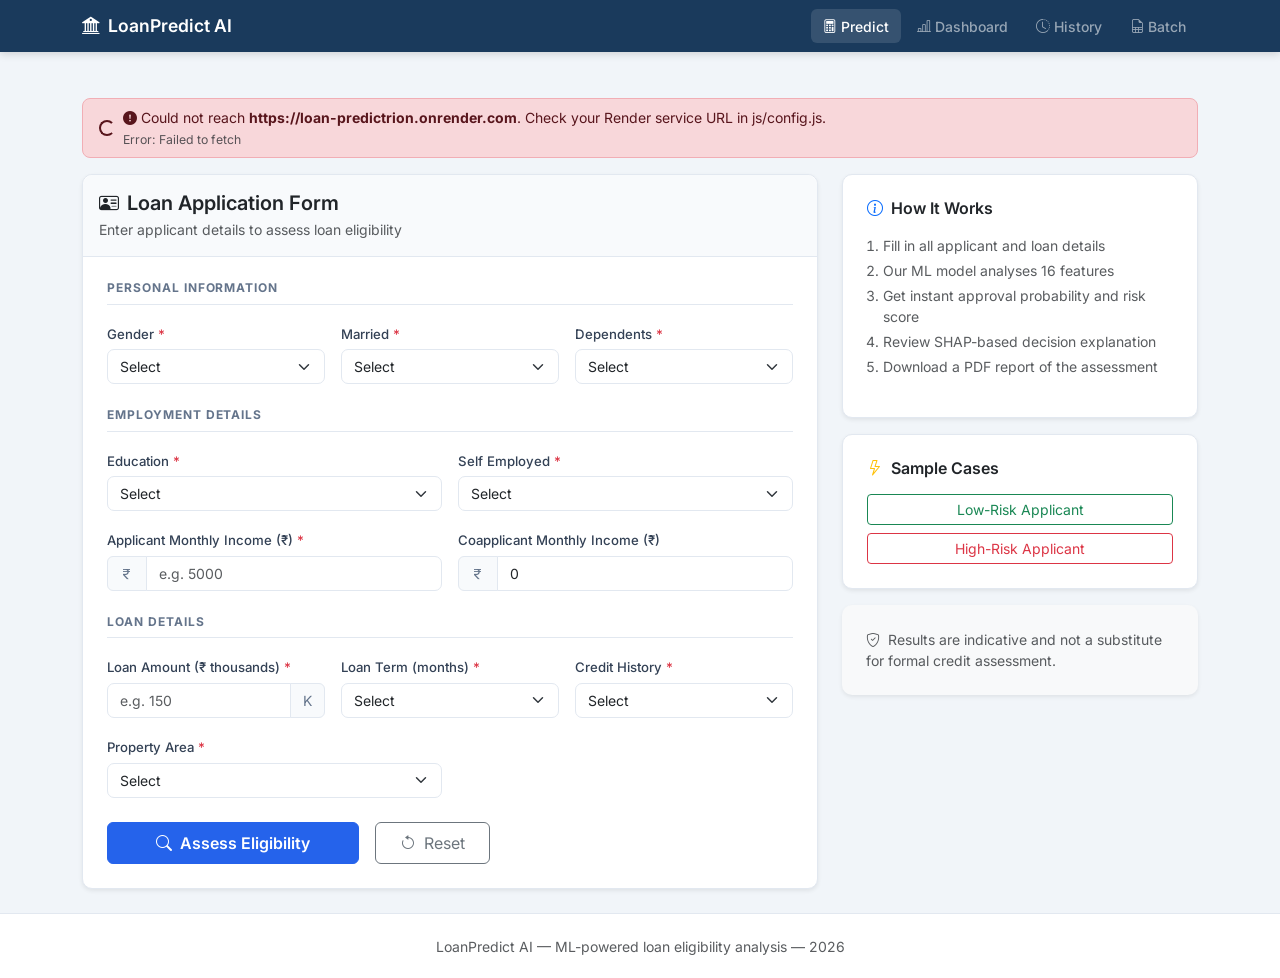
<file: frontend/index.html>
<!DOCTYPE html>
<html lang="en">
<head>
  <meta charset="UTF-8" />
  <meta name="viewport" content="width=device-width, initial-scale=1.0" />
  <title>Predict Loan Eligibility — LoanPredict AI</title>
  <link rel="stylesheet" href="https://cdn.jsdelivr.net/npm/bootstrap@5.3.3/dist/css/bootstrap.min.css" />
  <link rel="stylesheet" href="https://cdn.jsdelivr.net/npm/bootstrap-icons@1.11.3/font/bootstrap-icons.min.css" />
  <link href="https://fonts.googleapis.com/css2?family=Inter:wght@300;400;500;600;700&display=swap" rel="stylesheet" />
  <link rel="stylesheet" href="css/style.css" />
</head>
<body>

<nav class="navbar navbar-expand-lg navbar-dark fixed-top" id="mainNav">
  <div class="container">
    <a class="navbar-brand fw-600 d-flex align-items-center gap-2" href="index.html">
      <i class="bi bi-bank2"></i> LoanPredict AI
    </a>
    <button class="navbar-toggler border-0" type="button" data-bs-toggle="collapse" data-bs-target="#nav">
      <span class="navbar-toggler-icon"></span>
    </button>
    <div class="collapse navbar-collapse" id="nav">
      <ul class="navbar-nav ms-auto gap-lg-1">
        <li class="nav-item"><a class="nav-link active" href="index.html"><i class="bi bi-calculator me-1"></i>Predict</a></li>
        <li class="nav-item"><a class="nav-link" href="dashboard.html"><i class="bi bi-bar-chart-line me-1"></i>Dashboard</a></li>
        <li class="nav-item"><a class="nav-link" href="history.html"><i class="bi bi-clock-history me-1"></i>History</a></li>
        <li class="nav-item"><a class="nav-link" href="batch.html"><i class="bi bi-file-earmark-spreadsheet me-1"></i>Batch</a></li>
      </ul>
    </div>
  </div>
</nav>

<main class="main-content">
  <div class="container py-4">
    <div id="alertBox"></div>
    <div id="apiStatusBar" class="alert alert-warning d-flex align-items-center gap-2 py-2 mb-3" role="alert">
      <span class="spinner-border spinner-border-sm flex-shrink-0"></span>
      <span id="apiStatusMsg">Connecting to API at <strong id="apiUrlDisplay"></strong>…</span>
    </div>

    <div class="row g-4">
      <div class="col-lg-8">
        <div class="card shadow-sm">
          <div class="card-header py-3">
            <h5 class="mb-0 fw-600"><i class="bi bi-person-vcard me-2"></i>Loan Application Form</h5>
            <p class="text-muted small mb-0 mt-1">Enter applicant details to assess loan eligibility</p>
          </div>
          <div class="card-body p-4">
            <form id="predictionForm" novalidate>
              <h6 class="section-label">Personal Information</h6>
              <div class="row g-3 mb-4">
                <div class="col-md-4">
                  <label class="form-label">Gender <span class="text-danger">*</span></label>
                  <select name="gender" class="form-select" required>
                    <option value="" disabled selected>Select</option>
                    <option value="Male">Male</option>
                    <option value="Female">Female</option>
                  </select>
                </div>
                <div class="col-md-4">
                  <label class="form-label">Married <span class="text-danger">*</span></label>
                  <select name="married" class="form-select" required>
                    <option value="" disabled selected>Select</option>
                    <option value="Yes">Yes</option>
                    <option value="No">No</option>
                  </select>
                </div>
                <div class="col-md-4">
                  <label class="form-label">Dependents <span class="text-danger">*</span></label>
                  <select name="dependents" class="form-select" required>
                    <option value="" disabled selected>Select</option>
                    <option value="0">0</option>
                    <option value="1">1</option>
                    <option value="2">2</option>
                    <option value="3">3+</option>
                  </select>
                </div>
              </div>

              <h6 class="section-label">Employment Details</h6>
              <div class="row g-3 mb-4">
                <div class="col-md-6">
                  <label class="form-label">Education <span class="text-danger">*</span></label>
                  <select name="education" class="form-select" required>
                    <option value="" disabled selected>Select</option>
                    <option value="Graduate">Graduate</option>
                    <option value="Not Graduate">Not Graduate</option>
                  </select>
                </div>
                <div class="col-md-6">
                  <label class="form-label">Self Employed <span class="text-danger">*</span></label>
                  <select name="self_employed" class="form-select" required>
                    <option value="" disabled selected>Select</option>
                    <option value="Yes">Yes</option>
                    <option value="No">No</option>
                  </select>
                </div>
                <div class="col-md-6">
                  <label class="form-label">Applicant Monthly Income (₹) <span class="text-danger">*</span></label>
                  <div class="input-group">
                    <span class="input-group-text"><i class="bi bi-currency-rupee"></i></span>
                    <input type="number" name="applicant_income" class="form-control" min="0" step="1" placeholder="e.g. 5000" required />
                  </div>
                </div>
                <div class="col-md-6">
                  <label class="form-label">Coapplicant Monthly Income (₹)</label>
                  <div class="input-group">
                    <span class="input-group-text"><i class="bi bi-currency-rupee"></i></span>
                    <input type="number" name="coapplicant_income" class="form-control" min="0" step="1" value="0" />
                  </div>
                </div>
              </div>

              <h6 class="section-label">Loan Details</h6>
              <div class="row g-3 mb-4">
                <div class="col-md-4">
                  <label class="form-label">Loan Amount (₹ thousands) <span class="text-danger">*</span></label>
                  <div class="input-group">
                    <input type="number" name="loan_amount" class="form-control" min="1" step="1" placeholder="e.g. 150" required />
                    <span class="input-group-text">K</span>
                  </div>
                </div>
                <div class="col-md-4">
                  <label class="form-label">Loan Term (months) <span class="text-danger">*</span></label>
                  <select name="loan_amount_term" class="form-select" required>
                    <option value="" disabled selected>Select</option>
                    <option value="360">360 (30 yrs)</option>
                    <option value="300">300 (25 yrs)</option>
                    <option value="240">240 (20 yrs)</option>
                    <option value="180">180 (15 yrs)</option>
                    <option value="120">120 (10 yrs)</option>
                    <option value="84">84 (7 yrs)</option>
                    <option value="60">60 (5 yrs)</option>
                    <option value="36">36 (3 yrs)</option>
                  </select>
                </div>
                <div class="col-md-4">
                  <label class="form-label">Credit History <span class="text-danger">*</span></label>
                  <select name="credit_history" class="form-select" required>
                    <option value="" disabled selected>Select</option>
                    <option value="1">Good (1)</option>
                    <option value="0">Bad / None (0)</option>
                  </select>
                </div>
                <div class="col-md-6">
                  <label class="form-label">Property Area <span class="text-danger">*</span></label>
                  <select name="property_area" class="form-select" required>
                    <option value="" disabled selected>Select</option>
                    <option value="Urban">Urban</option>
                    <option value="Semiurban">Semiurban</option>
                    <option value="Rural">Rural</option>
                  </select>
                </div>
              </div>

              <div class="d-flex gap-3 mt-2">
                <button type="submit" class="btn btn-primary px-5 py-2 fw-600" id="submitBtn">
                  <span id="submitText"><i class="bi bi-search me-2"></i>Assess Eligibility</span>
                  <span id="submitSpinner" class="d-none">
                    <span class="spinner-border spinner-border-sm me-2"></span>Analysing...
                  </span>
                </button>
                <button type="reset" class="btn btn-outline-secondary px-4">
                  <i class="bi bi-arrow-counterclockwise me-2"></i>Reset
                </button>
              </div>
            </form>
          </div>
        </div>
      </div>

      <div class="col-lg-4">
        <div class="card shadow-sm mb-3">
          <div class="card-body p-4">
            <h6 class="fw-600 mb-3"><i class="bi bi-info-circle text-primary me-2"></i>How It Works</h6>
            <ol class="small text-muted ps-3">
              <li class="mb-1">Fill in all applicant and loan details</li>
              <li class="mb-1">Our ML model analyses 16 features</li>
              <li class="mb-1">Get instant approval probability and risk score</li>
              <li class="mb-1">Review SHAP-based decision explanation</li>
              <li class="mb-1">Download a PDF report of the assessment</li>
            </ol>
          </div>
        </div>
        <div class="card shadow-sm mb-3">
          <div class="card-body p-4">
            <h6 class="fw-600 mb-3"><i class="bi bi-lightning text-warning me-2"></i>Sample Cases</h6>
            <div class="d-grid gap-2">
              <button class="btn btn-outline-success btn-sm" onclick="fillSample('good')">Low-Risk Applicant</button>
              <button class="btn btn-outline-danger btn-sm" onclick="fillSample('risky')">High-Risk Applicant</button>
            </div>
          </div>
        </div>
        <div class="card shadow-sm border-0 bg-light">
          <div class="card-body p-4">
            <p class="small text-muted mb-0">
              <i class="bi bi-shield-check me-1"></i>
              Results are indicative and not a substitute for formal credit assessment.
            </p>
          </div>
        </div>
      </div>
    </div>
  </div>
</main>

<footer class="site-footer mt-auto">
  <div class="container text-center">
    <small class="text-muted">LoanPredict AI &mdash; ML-powered loan eligibility analysis &mdash; <span id="yr"></span></small>
  </div>
</footer>

<div id="toast-container"></div>

<script src="https://cdn.jsdelivr.net/npm/bootstrap@5.3.3/dist/js/bootstrap.bundle.min.js"></script>
<script src="js/config.js"></script>
<script src="js/api.js"></script>
<script>
document.getElementById("yr").textContent = new Date().getFullYear();
document.getElementById("apiUrlDisplay").textContent = CONFIG.API_URL;

// ── API status check (also warms up the Render instance) ──────────────
const statusBar = document.getElementById("apiStatusBar");
const statusMsg  = document.getElementById("apiStatusMsg");

(async function checkApi() {
  try {
    const controller = new AbortController();
    const t = setTimeout(() => controller.abort(), 70000);
    const r = await fetch(CONFIG.API_URL + "/api/health", { signal: controller.signal });
    clearTimeout(t);
    if (r.ok) {
      const d = await r.json();
      if (!d.model_loaded) {
        statusBar.className = "alert alert-warning d-flex align-items-center gap-2 py-2 mb-3";
        statusMsg.innerHTML = `<i class="bi bi-exclamation-triangle-fill"></i>
          API is reachable but <strong>no model is loaded</strong>.
          Go to your Render dashboard → Build &amp; Deploy → set Build Command to
          <code>pip install -r requirements.txt &amp;&amp; python train.py</code>
          then click <strong>Manual Deploy</strong>.`;
      } else {
        statusBar.className = "alert alert-success d-flex align-items-center gap-2 py-2 mb-3";
        statusMsg.innerHTML = `<i class="bi bi-check-circle-fill"></i>
          API connected &mdash; model: <strong>${d.model}</strong>`;
      }
    } else {
      throw new Error(`HTTP ${r.status} from ${CONFIG.API_URL}`);
    }
  } catch (e) {
    statusBar.className = "alert alert-danger d-flex align-items-center gap-2 py-2 mb-3";
    const hint = e.name === "AbortError"
      ? "Timed out waiting for server. It may still be starting — wait 30 s then refresh."
      : `Could not reach <strong>${CONFIG.API_URL}</strong>. Check your Render service URL in js/config.js.`;
    statusMsg.innerHTML = `<i class="bi bi-exclamation-circle-fill"></i> ${hint}<br>
      <small class="text-muted">Error: ${e.message}</small>`;
  }
})();

// ── Sample data ────────────────────────────────────────────────────────
const samples = {
  good:  { gender:"Male",   married:"Yes", dependents:"1", education:"Graduate",     self_employed:"No",
           applicant_income:"8000", coapplicant_income:"3000", loan_amount:"120", loan_amount_term:"360", credit_history:"1", property_area:"Semiurban" },
  risky: { gender:"Female", married:"No",  dependents:"3", education:"Not Graduate", self_employed:"Yes",
           applicant_income:"2500", coapplicant_income:"0",    loan_amount:"200", loan_amount_term:"360", credit_history:"0", property_area:"Rural"     }
};

function fillSample(type) {
  const s = samples[type];
  const form = document.getElementById("predictionForm");
  Object.entries(s).forEach(([k, v]) => { const el = form.querySelector(`[name="${k}"]`); if (el) el.value = v; });
}

function showError(msg) {
  document.getElementById("alertBox").innerHTML =
    `<div class="alert alert-danger alert-dismissible mb-3" role="alert">
       <i class="bi bi-exclamation-circle me-2"></i>${msg}
       <button type="button" class="btn-close" data-bs-dismiss="alert"></button>
     </div>`;
}

function showToast(msg, isError = false) {
  const c = document.getElementById("toast-container");
  const d = document.createElement("div");
  d.className = "toast-msg" + (isError ? " toast-error" : "");
  d.textContent = msg;
  c.appendChild(d);
  setTimeout(() => d.remove(), 4000);
}

// ── Form submission ────────────────────────────────────────────────────
document.getElementById("predictionForm").addEventListener("submit", async function (e) {
  e.preventDefault();
  if (!this.checkValidity()) { this.classList.add("was-validated"); return; }

  document.getElementById("alertBox").innerHTML = "";
  const btn       = document.getElementById("submitBtn");
  const spinnerEl = document.getElementById("submitSpinner");
  document.getElementById("submitText").classList.add("d-none");
  spinnerEl.classList.remove("d-none");
  spinnerEl.innerHTML = '<span class="spinner-border spinner-border-sm me-2"></span>Analysing…';
  btn.disabled = true;

  const slowTimer = setTimeout(() => {
    spinnerEl.innerHTML =
      '<span class="spinner-border spinner-border-sm me-2"></span>Server waking up — please wait…';
  }, 5000);

  const fd = new FormData(this);
  const payload = {};
  fd.forEach((v, k) => {
    const numeric = ["applicant_income","coapplicant_income","loan_amount","loan_amount_term","credit_history"];
    payload[k] = numeric.includes(k) ? parseFloat(v) : v;
  });
  payload.dependents = String(payload.dependents).replace("+", "");

  try {
    const result = await API.predict(payload);
    window.location.href = `result.html?id=${result.id}`;
  } catch (err) {
    showError(err.message || "Prediction failed. Please try again.");
    document.getElementById("submitText").classList.remove("d-none");
    spinnerEl.classList.add("d-none");
    btn.disabled = false;
  } finally {
    clearTimeout(slowTimer);
  }
});

document.querySelectorAll("input[type=number]").forEach(el => {
  el.addEventListener("wheel", e => e.preventDefault());
  el.addEventListener("keydown", e => { if (["e","E","+","-"].includes(e.key)) e.preventDefault(); });
});
</script>
</body>
</html>
</file>
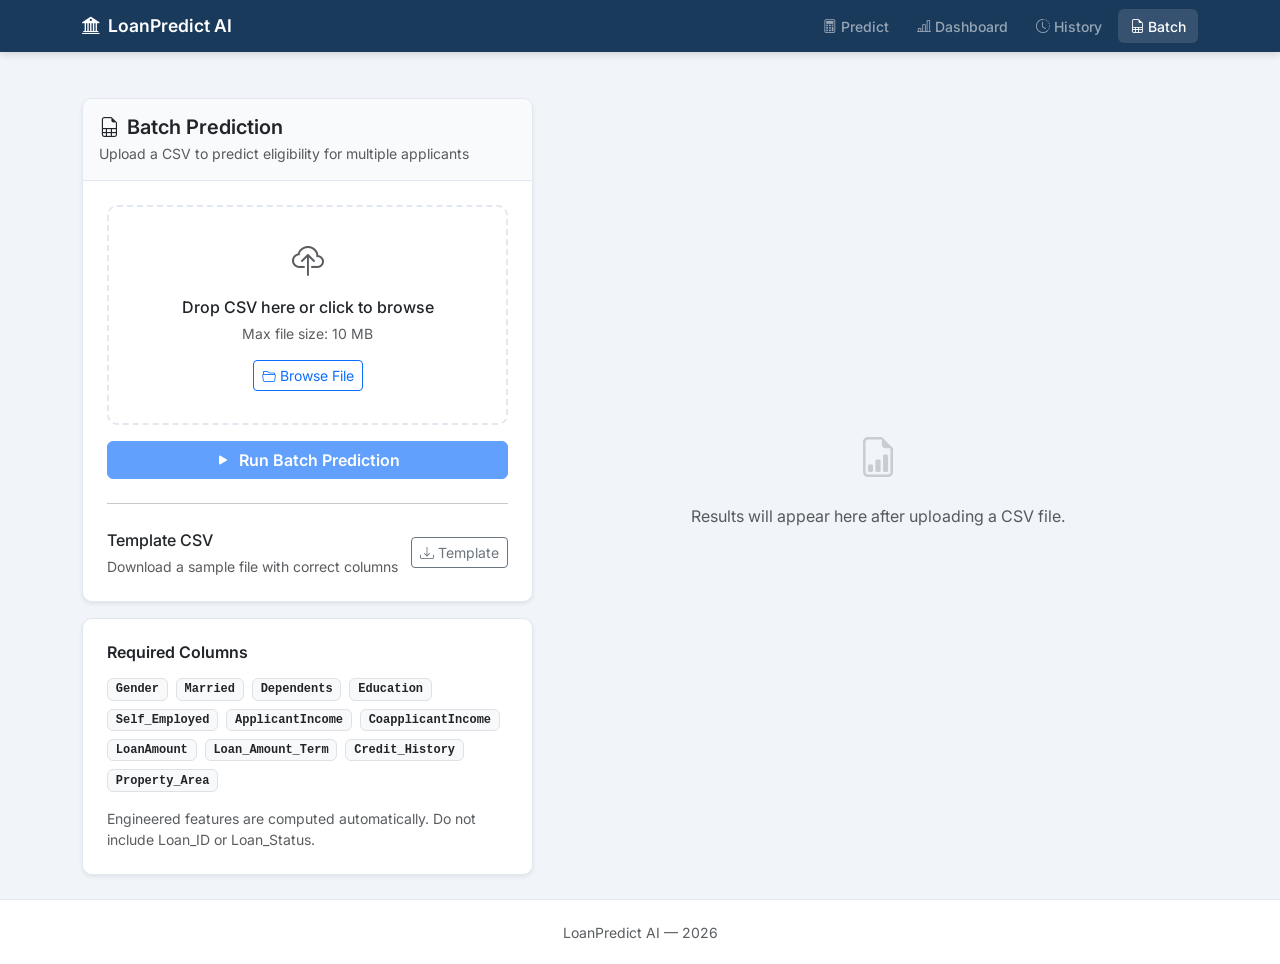
<file: frontend/batch.html>
<!DOCTYPE html>
<html lang="en">
<head>
  <meta charset="UTF-8" />
  <meta name="viewport" content="width=device-width, initial-scale=1.0" />
  <title>Batch Prediction — LoanPredict AI</title>
  <link rel="stylesheet" href="https://cdn.jsdelivr.net/npm/bootstrap@5.3.3/dist/css/bootstrap.min.css" />
  <link rel="stylesheet" href="https://cdn.jsdelivr.net/npm/bootstrap-icons@1.11.3/font/bootstrap-icons.min.css" />
  <link href="https://fonts.googleapis.com/css2?family=Inter:wght@300;400;500;600;700&display=swap" rel="stylesheet" />
  <link rel="stylesheet" href="css/style.css" />
</head>
<body>

<nav class="navbar navbar-expand-lg navbar-dark fixed-top" id="mainNav">
  <div class="container">
    <a class="navbar-brand fw-600 d-flex align-items-center gap-2" href="index.html">
      <i class="bi bi-bank2"></i> LoanPredict AI
    </a>
    <button class="navbar-toggler border-0" type="button" data-bs-toggle="collapse" data-bs-target="#nav">
      <span class="navbar-toggler-icon"></span>
    </button>
    <div class="collapse navbar-collapse" id="nav">
      <ul class="navbar-nav ms-auto gap-lg-1">
        <li class="nav-item"><a class="nav-link" href="index.html"><i class="bi bi-calculator me-1"></i>Predict</a></li>
        <li class="nav-item"><a class="nav-link" href="dashboard.html"><i class="bi bi-bar-chart-line me-1"></i>Dashboard</a></li>
        <li class="nav-item"><a class="nav-link" href="history.html"><i class="bi bi-clock-history me-1"></i>History</a></li>
        <li class="nav-item"><a class="nav-link active" href="batch.html"><i class="bi bi-file-earmark-spreadsheet me-1"></i>Batch</a></li>
      </ul>
    </div>
  </div>
</nav>

<main class="main-content">
  <div class="container py-4">
    <div id="toast-container"></div>
    <div class="row g-4">
      <div class="col-lg-5">
        <div class="card shadow-sm">
          <div class="card-header py-3">
            <h5 class="mb-0 fw-600"><i class="bi bi-file-earmark-spreadsheet me-2"></i>Batch Prediction</h5>
            <p class="text-muted small mb-0 mt-1">Upload a CSV to predict eligibility for multiple applicants</p>
          </div>
          <div class="card-body p-4">
            <div class="upload-zone mb-3" id="uploadZone">
              <i class="bi bi-cloud-upload fs-2 text-muted mb-2 d-block"></i>
              <p class="mb-1 fw-500">Drop CSV here or click to browse</p>
              <p class="text-muted small mb-3">Max file size: 10 MB</p>
              <input type="file" id="fileInput" class="d-none" accept=".csv" />
              <label for="fileInput" class="btn btn-outline-primary btn-sm">
                <i class="bi bi-folder2-open me-1"></i>Browse File
              </label>
            </div>
            <div id="fileNameDisplay" class="text-muted small mb-3"></div>
            <button class="btn btn-primary w-100 fw-600" id="runBtn" disabled>
              <span id="runText"><i class="bi bi-play-fill me-2"></i>Run Batch Prediction</span>
              <span id="runSpinner" class="d-none">
                <span class="spinner-border spinner-border-sm me-2"></span>Processing...
              </span>
            </button>
            <hr class="my-4" />
            <div class="d-flex align-items-center justify-content-between">
              <div>
                <p class="fw-500 mb-1">Template CSV</p>
                <p class="text-muted small mb-0">Download a sample file with correct columns</p>
              </div>
              <button class="btn btn-outline-secondary btn-sm" onclick="downloadTemplate()">
                <i class="bi bi-download me-1"></i>Template
              </button>
            </div>
          </div>
        </div>

        <div class="card shadow-sm mt-3">
          <div class="card-body p-4">
            <h6 class="fw-600 mb-3">Required Columns</h6>
            <div class="d-flex flex-wrap gap-2" id="colBadges"></div>
            <p class="text-muted small mt-3 mb-0">Engineered features are computed automatically. Do not include Loan_ID or Loan_Status.</p>
          </div>
        </div>
      </div>

      <div class="col-lg-7">
        <div id="placeholder" class="d-flex align-items-center h-100">
          <div class="text-center w-100 py-5 text-muted">
            <i class="bi bi-file-earmark-bar-graph fs-1 d-block mb-3 opacity-25"></i>
            <p>Results will appear here after uploading a CSV file.</p>
          </div>
        </div>

        <div id="resultsSection" class="d-none">
          <div class="row g-3 mb-3" id="summaryCards"></div>
          <div class="card shadow-sm">
            <div class="card-header py-2 d-flex align-items-center justify-content-between">
              <span class="fw-600 small">Prediction Results</span>
              <button class="btn btn-outline-primary btn-xs" id="downloadCsvBtn" style="display:none" onclick="downloadCSV()">
                <i class="bi bi-download me-1"></i>Download CSV
              </button>
            </div>
            <div class="card-body p-0">
              <div class="table-responsive" style="max-height:480px;overflow-y:auto">
                <table class="table table-sm table-hover mb-0">
                  <thead class="table-dark sticky-top" id="resHead"></thead>
                  <tbody id="resBody"></tbody>
                </table>
              </div>
            </div>
          </div>
        </div>
      </div>
    </div>
  </div>
</main>

<footer class="site-footer mt-auto">
  <div class="container text-center">
    <small class="text-muted">LoanPredict AI &mdash; <span id="yr"></span></small>
  </div>
</footer>

<script src="https://cdn.jsdelivr.net/npm/bootstrap@5.3.3/dist/js/bootstrap.bundle.min.js"></script>
<script src="js/config.js"></script>
<script src="js/api.js"></script>
<script>
document.getElementById("yr").textContent = new Date().getFullYear();

let downloadUrl = null;

function showToast(msg, err = false) {
  const c = document.getElementById("toast-container");
  const d = document.createElement("div");
  d.className = "toast-msg" + (err ? " toast-error" : "");
  d.textContent = msg;
  c.appendChild(d);
  setTimeout(() => d.remove(), 4000);
}

const fileInput = document.getElementById("fileInput");
const uploadZone = document.getElementById("uploadZone");
const runBtn = document.getElementById("runBtn");

fileInput.addEventListener("change", () => {
  if (fileInput.files.length) {
    document.getElementById("fileNameDisplay").textContent = "Selected: " + fileInput.files[0].name;
    uploadZone.classList.add("upload-zone-active");
    runBtn.disabled = false;
  }
});

uploadZone.addEventListener("dragover", e => { e.preventDefault(); uploadZone.classList.add("upload-zone-hover"); });
uploadZone.addEventListener("dragleave", () => uploadZone.classList.remove("upload-zone-hover"));
uploadZone.addEventListener("drop", e => {
  e.preventDefault();
  uploadZone.classList.remove("upload-zone-hover");
  const f = e.dataTransfer.files;
  if (f.length && f[0].name.endsWith(".csv")) {
    fileInput.files = f;
    document.getElementById("fileNameDisplay").textContent = "Selected: " + f[0].name;
    uploadZone.classList.add("upload-zone-active");
    runBtn.disabled = false;
  }
});

runBtn.addEventListener("click", async () => {
  if (!fileInput.files.length) return;
  document.getElementById("runText").classList.add("d-none");
  document.getElementById("runSpinner").classList.remove("d-none");
  runBtn.disabled = true;

  const fd = new FormData();
  fd.append("file", fileInput.files[0]);

  try {
    const data = await API.batchPredict(fd);
    renderResults(data);
  } catch (err) {
    showToast(err.message || "Batch prediction failed.", true);
  } finally {
    document.getElementById("runText").classList.remove("d-none");
    document.getElementById("runSpinner").classList.add("d-none");
    runBtn.disabled = false;
  }
});

function renderResults(data) {
  document.getElementById("placeholder").classList.add("d-none");
  document.getElementById("resultsSection").classList.remove("d-none");

  const s = data.summary;
  document.getElementById("summaryCards").innerHTML = `
    <div class="col-4"><div class="card text-center shadow-sm border-top border-3 border-secondary">
      <div class="card-body py-3"><div class="kpi-value">${s.total}</div><div class="kpi-label">Total</div></div></div></div>
    <div class="col-4"><div class="card text-center shadow-sm border-top border-3 border-success">
      <div class="card-body py-3"><div class="kpi-value text-success">${s.approved}</div><div class="kpi-label">Approved</div></div></div></div>
    <div class="col-4"><div class="card text-center shadow-sm border-top border-3 border-danger">
      <div class="card-body py-3"><div class="kpi-value text-danger">${s.rejected}</div><div class="kpi-label">Rejected</div></div></div></div>`;

  const rows = data.results;
  if (!rows.length) return;

  const cols = Object.keys(rows[0]);
  document.getElementById("resHead").innerHTML = `<tr>${cols.map(c=>`<th class="small">${c}</th>`).join("")}</tr>`;
  document.getElementById("resBody").innerHTML = rows.map(row =>
    `<tr>${cols.map(c => {
      const cls = c === "Prediction" ? `fw-600 ${row[c]==="Approved"?"text-success":"text-danger"}` : "small";
      return `<td class="${cls}">${row[c]}</td>`;
    }).join("")}</tr>`
  ).join("");

  if (data.download_url) {
    downloadUrl = data.download_url;
    document.getElementById("downloadCsvBtn").style.display = "";
  }
}

function downloadCSV() {
  if (downloadUrl) API.downloadBatch(downloadUrl.split("/").pop());
}

function downloadTemplate() {
  const header = "Gender,Married,Dependents,Education,Self_Employed,ApplicantIncome,CoapplicantIncome,LoanAmount,Loan_Amount_Term,Credit_History,Property_Area";
  const rows = [
    "Male,Yes,1,Graduate,No,5000,1500,128,360,1,Semiurban",
    "Female,No,0,Not Graduate,Yes,3000,0,80,120,0,Rural",
    "Male,Yes,2,Graduate,No,7000,2000,200,360,1,Urban",
  ];
  const blob = new Blob([[header,...rows].join("\n")], {type:"text/csv"});
  const a = document.createElement("a");
  a.href = URL.createObjectURL(blob);
  a.download = "batch_template.csv";
  a.click();
}

const REQUIRED_COLS = [
  "Gender","Married","Dependents","Education","Self_Employed",
  "ApplicantIncome","CoapplicantIncome","LoanAmount",
  "Loan_Amount_Term","Credit_History","Property_Area",
];
document.getElementById("colBadges").innerHTML = REQUIRED_COLS
  .map(c => `<span class="badge bg-light text-dark border font-mono small">${c}</span>`)
  .join("");
</script>
</body>
</html>
</file>
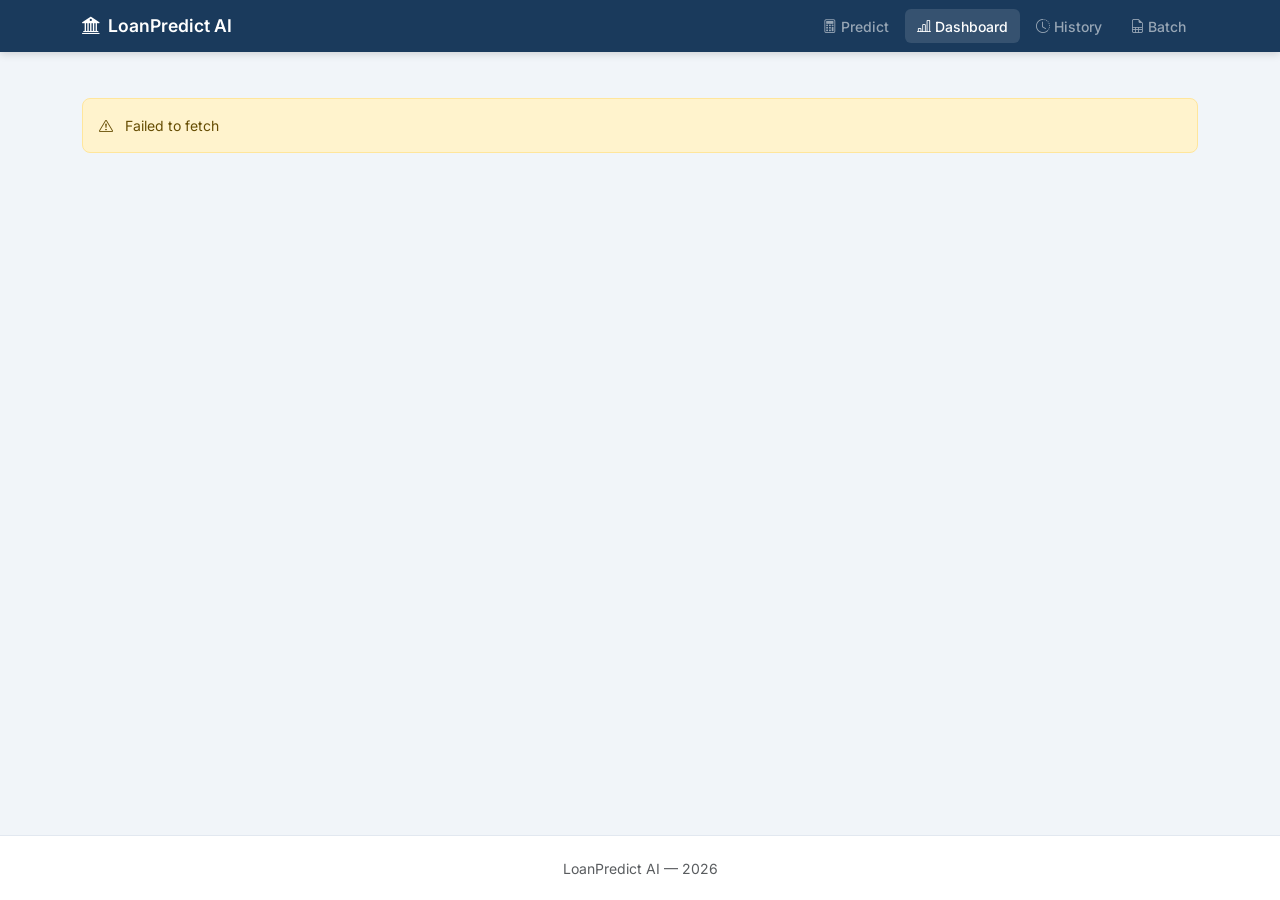
<file: frontend/dashboard.html>
<!DOCTYPE html>
<html lang="en">
<head>
  <meta charset="UTF-8" />
  <meta name="viewport" content="width=device-width, initial-scale=1.0" />
  <title>Model Dashboard — LoanPredict AI</title>
  <link rel="stylesheet" href="https://cdn.jsdelivr.net/npm/bootstrap@5.3.3/dist/css/bootstrap.min.css" />
  <link rel="stylesheet" href="https://cdn.jsdelivr.net/npm/bootstrap-icons@1.11.3/font/bootstrap-icons.min.css" />
  <link href="https://fonts.googleapis.com/css2?family=Inter:wght@300;400;500;600;700&display=swap" rel="stylesheet" />
  <link rel="stylesheet" href="css/style.css" />
</head>
<body>

<nav class="navbar navbar-expand-lg navbar-dark fixed-top" id="mainNav">
  <div class="container">
    <a class="navbar-brand fw-600 d-flex align-items-center gap-2" href="index.html">
      <i class="bi bi-bank2"></i> LoanPredict AI
    </a>
    <button class="navbar-toggler border-0" type="button" data-bs-toggle="collapse" data-bs-target="#nav">
      <span class="navbar-toggler-icon"></span>
    </button>
    <div class="collapse navbar-collapse" id="nav">
      <ul class="navbar-nav ms-auto gap-lg-1">
        <li class="nav-item"><a class="nav-link" href="index.html"><i class="bi bi-calculator me-1"></i>Predict</a></li>
        <li class="nav-item"><a class="nav-link active" href="dashboard.html"><i class="bi bi-bar-chart-line me-1"></i>Dashboard</a></li>
        <li class="nav-item"><a class="nav-link" href="history.html"><i class="bi bi-clock-history me-1"></i>History</a></li>
        <li class="nav-item"><a class="nav-link" href="batch.html"><i class="bi bi-file-earmark-spreadsheet me-1"></i>Batch</a></li>
      </ul>
    </div>
  </div>
</nav>

<main class="main-content">
  <div class="container py-4">
    <div id="loadingState" class="text-center py-5">
      <div class="spinner-border text-primary" style="width:3rem;height:3rem;"></div>
      <p class="mt-3 text-muted">Loading dashboard...</p>
    </div>
    <div id="errorState" class="d-none">
      <div class="alert alert-warning">
        <i class="bi bi-exclamation-triangle me-2"></i>
        <span id="errorMsg">Model not trained. Run <code>python train.py</code> first.</span>
      </div>
    </div>
    <div id="dashContent" class="d-none">
      <div class="d-flex align-items-center justify-content-between mb-4 flex-wrap gap-2">
        <div>
          <h4 class="fw-700 mb-0">Model Performance Dashboard</h4>
          <p class="text-muted mb-0 small">Best model: <strong id="modelName"></strong></p>
        </div>
        <a id="apiLink" href="#" target="_blank" class="btn btn-outline-secondary btn-sm">
          <i class="bi bi-code-slash me-1"></i>JSON API
        </a>
      </div>

      <div class="row g-3 mb-4" id="kpiRow"></div>

      <div class="row g-4 mb-4" id="plotGrid"></div>

      <div class="card shadow-sm" id="comparisonCard" style="display:none">
        <div class="card-header py-3">
          <h6 class="mb-0 fw-600"><i class="bi bi-table me-2"></i>All Models Comparison</h6>
        </div>
        <div class="card-body p-0">
          <div class="table-responsive">
            <table class="table table-hover table-striped mb-0" id="compTable">
              <thead class="table-dark">
                <tr>
                  <th>Model</th>
                  <th class="text-center">ROC-AUC</th>
                  <th class="text-center">Accuracy</th>
                  <th class="text-center">F1</th>
                  <th class="text-center">Precision</th>
                  <th class="text-center">Recall</th>
                  <th class="text-center">CV AUC</th>
                </tr>
              </thead>
              <tbody id="compBody"></tbody>
            </table>
          </div>
        </div>
      </div>
    </div>
  </div>
</main>

<footer class="site-footer mt-auto">
  <div class="container text-center">
    <small class="text-muted">LoanPredict AI &mdash; <span id="yr"></span></small>
  </div>
</footer>

<script src="https://cdn.jsdelivr.net/npm/bootstrap@5.3.3/dist/js/bootstrap.bundle.min.js"></script>
<script src="js/config.js"></script>
<script src="js/api.js"></script>
<script>
document.getElementById("yr").textContent = new Date().getFullYear();
document.getElementById("apiLink").href = CONFIG.API_URL + "/api/metrics";
API.warmUp();

const kpiDefs = [
  ["ROC-AUC Score",  "roc_auc",      "bi-activity",       "primary"],
  ["Accuracy",       "accuracy",     "bi-check-circle",   "success"],
  ["F1 Score",       "f1",           "bi-bullseye",       "info"],
  ["Precision",      "precision",    "bi-filter-circle",  "warning"],
  ["Recall",         "recall",       "bi-funnel",         "secondary"],
  ["CV AUC (mean)",  "cv_auc_mean",  "bi-graph-up-arrow", "dark"],
];

const plotDefs = [
  ["roc_curve",        "ROC Curve"],
  ["pr_curve",         "Precision-Recall Curve"],
  ["confusion_matrix", "Confusion Matrix"],
  ["learning_curve",   "Learning Curve"],
  ["feature_importance","Feature Importance"],
  ["shap_summary",     "SHAP Summary (Beeswarm)"],
  ["shap_importance",  "SHAP Global Importance"],
  ["model_comparison", "All Models Comparison"],
];

(async function init() {
  const slowTimer = setTimeout(() => {
    document.querySelector("#loadingState p").textContent =
      "Server is waking up — please wait (~30s)…";
  }, 4000);
  try {
    const data = await API.getDashboard();
    const m = data.metrics;
    const rf = data.report_files || {};

    document.getElementById("modelName").textContent = m.model_name || "Unknown";
    document.getElementById("loadingState").classList.add("d-none");
    document.getElementById("dashContent").classList.remove("d-none");

    const kpiRow = document.getElementById("kpiRow");
    kpiDefs.forEach(([label, key, icon, color]) => {
      const val = m[key] != null ? m[key].toFixed(3) : "—";
      const sub = key === "cv_auc_mean" && m.cv_auc_std != null
        ? `<div class="kpi-sub">± ${m.cv_auc_std.toFixed(3)}</div>` : "";
      kpiRow.insertAdjacentHTML("beforeend", `
        <div class="col-6 col-md-4 col-lg-2">
          <div class="card shadow-sm h-100 border-top border-3 border-${color}">
            <div class="card-body p-3 text-center">
              <i class="bi ${icon} fs-4 text-${color} mb-2 d-block"></i>
              <div class="kpi-value">${val}</div>
              <div class="kpi-label">${label}</div>
              ${sub}
            </div>
          </div>
        </div>`);
    });

    const plotGrid = document.getElementById("plotGrid");
    plotDefs.forEach(([name, title]) => {
      if (!rf[name]) return;
      const colClass = name === "model_comparison" ? "col-12" : "col-md-6 col-lg-4";
      plotGrid.insertAdjacentHTML("beforeend", `
        <div class="${colClass}">
          <div class="card shadow-sm">
            <div class="card-header py-2 small fw-600">${title}</div>
            <div class="card-body p-2">
              <img src="${API.reportUrl(name)}" class="img-fluid rounded" alt="${title}" />
            </div>
          </div>
        </div>`);
    });

    if (data.model_comparison && data.model_comparison.length) {
      document.getElementById("comparisonCard").style.display = "";
      const tbody = document.getElementById("compBody");
      data.model_comparison.forEach(row => {
        tbody.insertAdjacentHTML("beforeend", `
          <tr class="${row.is_best?"table-success fw-600":""}">
            <td>${row.model}${row.is_best?'<span class="badge bg-success ms-2 small">Best</span>':""}</td>
            <td class="text-center">${row.roc_auc.toFixed(4)}</td>
            <td class="text-center">${row.accuracy.toFixed(4)}</td>
            <td class="text-center">${row.f1.toFixed(4)}</td>
            <td class="text-center">${row.precision.toFixed(4)}</td>
            <td class="text-center">${row.recall.toFixed(4)}</td>
            <td class="text-center">${row.cv_auc_mean.toFixed(4)} ± ${row.cv_auc_std.toFixed(4)}</td>
          </tr>`);
      });
    }

  } catch (err) {
    document.getElementById("loadingState").classList.add("d-none");
    document.getElementById("errorState").classList.remove("d-none");
    document.getElementById("errorMsg").textContent = err.message || "Failed to load dashboard.";
  } finally {
    clearTimeout(slowTimer);
  }
})();
</script>
</body>
</html>
</file>
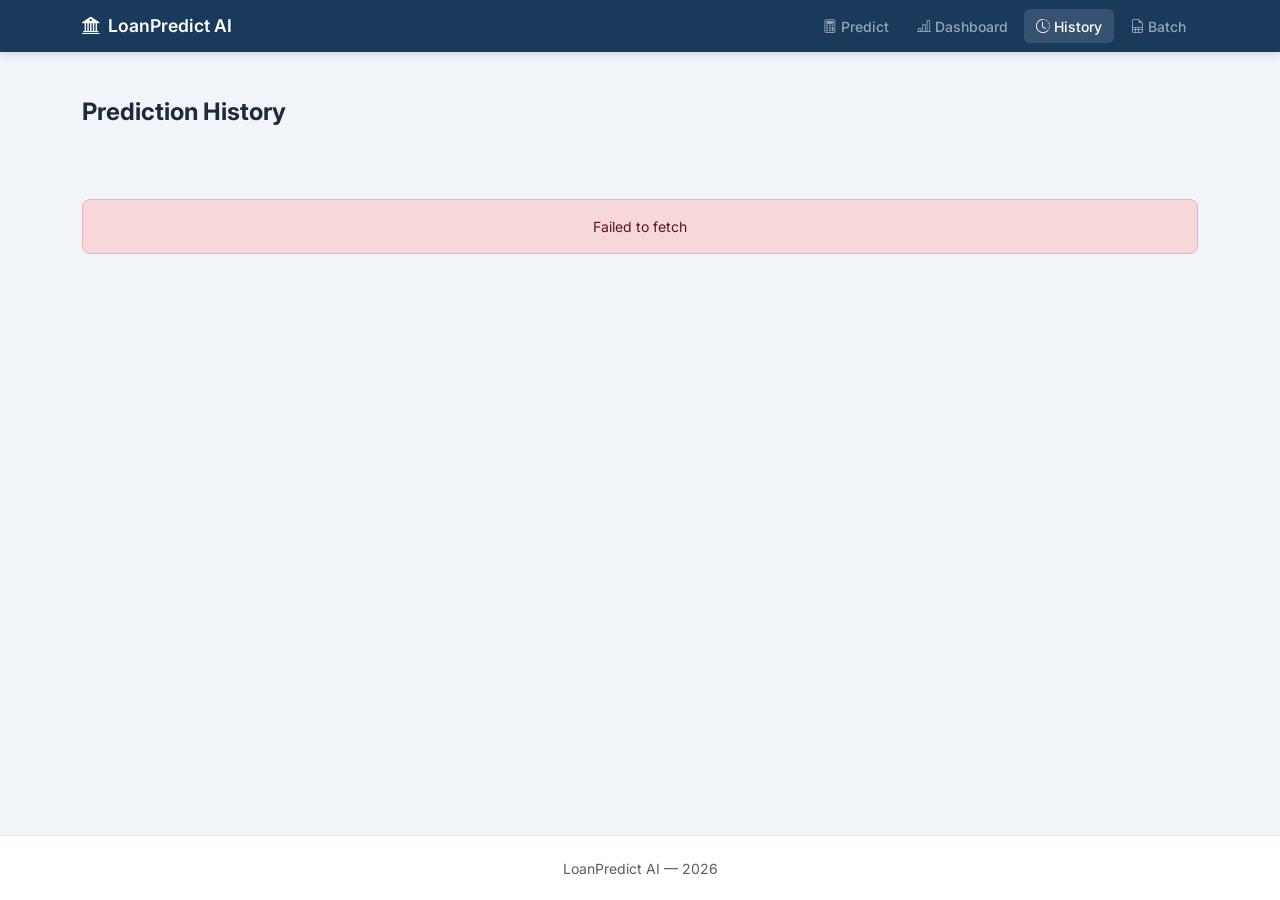
<file: frontend/history.html>
<!DOCTYPE html>
<html lang="en">
<head>
  <meta charset="UTF-8" />
  <meta name="viewport" content="width=device-width, initial-scale=1.0" />
  <title>Prediction History — LoanPredict AI</title>
  <link rel="stylesheet" href="https://cdn.jsdelivr.net/npm/bootstrap@5.3.3/dist/css/bootstrap.min.css" />
  <link rel="stylesheet" href="https://cdn.jsdelivr.net/npm/bootstrap-icons@1.11.3/font/bootstrap-icons.min.css" />
  <link href="https://fonts.googleapis.com/css2?family=Inter:wght@300;400;500;600;700&display=swap" rel="stylesheet" />
  <link rel="stylesheet" href="css/style.css" />
</head>
<body>

<nav class="navbar navbar-expand-lg navbar-dark fixed-top" id="mainNav">
  <div class="container">
    <a class="navbar-brand fw-600 d-flex align-items-center gap-2" href="index.html">
      <i class="bi bi-bank2"></i> LoanPredict AI
    </a>
    <button class="navbar-toggler border-0" type="button" data-bs-toggle="collapse" data-bs-target="#nav">
      <span class="navbar-toggler-icon"></span>
    </button>
    <div class="collapse navbar-collapse" id="nav">
      <ul class="navbar-nav ms-auto gap-lg-1">
        <li class="nav-item"><a class="nav-link" href="index.html"><i class="bi bi-calculator me-1"></i>Predict</a></li>
        <li class="nav-item"><a class="nav-link" href="dashboard.html"><i class="bi bi-bar-chart-line me-1"></i>Dashboard</a></li>
        <li class="nav-item"><a class="nav-link active" href="history.html"><i class="bi bi-clock-history me-1"></i>History</a></li>
        <li class="nav-item"><a class="nav-link" href="batch.html"><i class="bi bi-file-earmark-spreadsheet me-1"></i>Batch</a></li>
      </ul>
    </div>
  </div>
</nav>

<main class="main-content">
  <div class="container py-4">
    <div id="loadingState" class="text-center py-5">
      <div class="spinner-border text-primary" style="width:3rem;height:3rem;"></div>
    </div>

    <div id="mainContent" class="d-none">
      <div class="d-flex align-items-center justify-content-between mb-4 flex-wrap gap-2">
        <div>
          <h4 class="fw-700 mb-0">Prediction History</h4>
          <p class="text-muted mb-0 small" id="recordCount"></p>
        </div>
        <div class="d-flex gap-2" id="controls"></div>
      </div>

      <div id="emptyState" class="text-center py-5 d-none">
        <i class="bi bi-inbox fs-1 text-muted d-block mb-3"></i>
        <h5 class="text-muted">No predictions yet</h5>
        <a href="index.html" class="btn btn-primary mt-2"><i class="bi bi-calculator me-2"></i>Make a Prediction</a>
      </div>

      <div class="card shadow-sm" id="tableCard" style="display:none">
        <div class="card-body p-0">
          <div class="table-responsive">
            <table class="table table-hover mb-0" id="histTable">
              <thead class="table-light">
                <tr>
                  <th>ID</th><th>Date &amp; Time</th><th>Gender</th>
                  <th>Income (₹)</th><th>Loan (₹K)</th><th class="text-center">Credit</th>
                  <th class="text-center">Decision</th><th class="text-center">Prob</th>
                  <th class="text-center">Risk</th><th class="text-center">Actions</th>
                </tr>
              </thead>
              <tbody id="histBody"></tbody>
            </table>
          </div>
        </div>
      </div>
    </div>
  </div>
</main>

<footer class="site-footer mt-auto">
  <div class="container text-center">
    <small class="text-muted">LoanPredict AI &mdash; <span id="yr"></span></small>
  </div>
</footer>

<div id="toast-container"></div>

<script src="https://cdn.jsdelivr.net/npm/bootstrap@5.3.3/dist/js/bootstrap.bundle.min.js"></script>
<script src="js/config.js"></script>
<script src="js/api.js"></script>
<script>
document.getElementById("yr").textContent = new Date().getFullYear();
API.warmUp();

function showToast(msg, err = false) {
  const c = document.getElementById("toast-container");
  const d = document.createElement("div");
  d.className = "toast-msg" + (err ? " toast-error" : "");
  d.textContent = msg;
  c.appendChild(d);
  setTimeout(() => d.remove(), 3500);
}

let allRecords = [];

function renderTable(records) {
  const tbody = document.getElementById("histBody");
  tbody.innerHTML = records.map(r => {
    const inp = r.input || {};
    const probPct = (r.approval_probability * 100).toFixed(1);
    const creditIcon = inp.credit_history == 1 || inp.credit_history === "1"
      ? `<i class="bi bi-check-circle-fill text-success"></i>`
      : `<i class="bi bi-x-circle-fill text-danger"></i>`;
    const badgeClass = r.result === "Approved" ? "bg-success" : "bg-danger";
    const riskClass = r.risk_score < 35 ? "text-success" : r.risk_score < 65 ? "text-warning" : "text-danger";
    return `<tr>
      <td class="font-mono small text-muted">#${r.id}</td>
      <td class="small text-nowrap">${r.timestamp.slice(0,19).replace("T"," ")}</td>
      <td class="small">${inp.gender||"—"}</td>
      <td class="small">${inp.applicant_income||"—"}</td>
      <td class="small">${inp.loan_amount||"—"}</td>
      <td class="text-center">${creditIcon}</td>
      <td class="text-center"><span class="badge ${badgeClass}">${r.result}</span></td>
      <td class="text-center small">${probPct}%</td>
      <td class="text-center small ${riskClass}">${r.risk_score}</td>
      <td class="text-center text-nowrap">
        <a href="result.html?id=${r.id}" class="btn btn-outline-primary btn-xs me-1" title="View"><i class="bi bi-eye"></i></a>
        <button class="btn btn-outline-secondary btn-xs me-1" onclick="dlPDF('${r.id}')" title="PDF"><i class="bi bi-file-earmark-pdf"></i></button>
        <button class="btn btn-outline-danger btn-xs" onclick="delRecord('${r.id}', this)" title="Delete"><i class="bi bi-trash"></i></button>
      </td>
    </tr>`;
  }).join("");
}

function setupSearch(records) {
  const controls = document.getElementById("controls");
  controls.innerHTML = `
    <input type="text" id="search" class="form-control form-control-sm" placeholder="Search..." style="width:200px" />
    <button class="btn btn-outline-danger btn-sm" onclick="clearAll()">
      <i class="bi bi-trash me-1"></i>Clear All
    </button>`;
  document.getElementById("search").addEventListener("input", function() {
    const term = this.value.toLowerCase();
    const filtered = term
      ? records.filter(r => JSON.stringify(r).toLowerCase().includes(term))
      : records;
    renderTable(filtered);
  });
}

async function dlPDF(pid) { API.downloadReport(pid); }

async function delRecord(pid, btn) {
  if (!confirm("Delete this record?")) return;
  try {
    await API.deleteRecord(pid);
    btn.closest("tr").remove();
    allRecords = allRecords.filter(r => r.id !== pid);
    document.getElementById("recordCount").textContent = `${allRecords.length} record${allRecords.length !== 1 ? "s" : ""} stored`;
    showToast("Record deleted");
  } catch (err) { showToast(err.message, true); }
}

async function clearAll() {
  if (!confirm("Clear all prediction history?")) return;
  try {
    await API.clearHistory();
    allRecords = [];
    renderTable([]);
    document.getElementById("tableCard").style.display = "none";
    document.getElementById("emptyState").classList.remove("d-none");
    document.getElementById("recordCount").textContent = "0 records stored";
    document.getElementById("controls").innerHTML = "";
    showToast("History cleared");
  } catch (err) { showToast(err.message, true); }
}

(async function init() {
  try {
    const data = await API.getHistory(1, 100);
    allRecords = data.records;
    document.getElementById("loadingState").classList.add("d-none");
    document.getElementById("mainContent").classList.remove("d-none");
    document.getElementById("recordCount").textContent = `${data.total} record${data.total !== 1 ? "s" : ""} stored`;

    if (!allRecords.length) {
      document.getElementById("emptyState").classList.remove("d-none");
    } else {
      document.getElementById("tableCard").style.display = "";
      renderTable(allRecords);
      setupSearch(allRecords);
    }
  } catch (err) {
    document.getElementById("loadingState").classList.add("d-none");
    document.getElementById("mainContent").classList.remove("d-none");
    document.getElementById("emptyState").classList.remove("d-none");
    document.getElementById("emptyState").innerHTML = `<div class="alert alert-danger">${err.message}</div>`;
  }
})();
</script>
</body>
</html>
</file>
<file: frontend/css/style.css>
:root {
  --primary: #1a3a5c;
  --primary-light: #2563eb;
  --bg: #f1f5f9;
  --border: #e2e8f0;
  --text: #1e293b;
  --text-muted: #64748b;
  --font: "Inter", system-ui, sans-serif;
}

* { box-sizing: border-box; }

body {
  font-family: var(--font);
  background-color: var(--bg);
  color: var(--text);
  min-height: 100vh;
  display: flex;
  flex-direction: column;
}

#mainNav {
  background-color: var(--primary);
  box-shadow: 0 2px 8px rgba(0,0,0,0.15);
}

.navbar-brand { font-size: 1.1rem; }

.nav-link {
  font-size: 0.875rem;
  font-weight: 500;
  padding: 0.4rem 0.75rem !important;
  border-radius: 6px;
  transition: background 0.15s;
}
.nav-link:hover, .nav-link.active { background-color: rgba(255,255,255,0.12); }

.main-content { flex: 1; padding-top: 74px; }

.site-footer {
  padding: 1.25rem 0;
  border-top: 1px solid var(--border);
  background: #fff;
}

.card { border: 1px solid var(--border); border-radius: 10px; }
.card-header {
  background: #f8fafc;
  border-bottom: 1px solid var(--border);
  border-radius: 10px 10px 0 0 !important;
}

.fw-500 { font-weight: 500; }
.fw-600 { font-weight: 600; }
.fw-700 { font-weight: 700; }
.font-mono { font-family: "SFMono-Regular", Consolas, monospace; }

.section-label {
  font-size: 0.75rem;
  font-weight: 700;
  text-transform: uppercase;
  letter-spacing: 0.08em;
  color: var(--text-muted);
  padding-bottom: 0.5rem;
  border-bottom: 1px solid var(--border);
  margin-bottom: 1rem;
}

.form-label { font-size: 0.825rem; font-weight: 500; color: #334155; margin-bottom: 0.3rem; }
.form-control, .form-select { border-radius: 7px; border-color: var(--border); font-size: 0.875rem; }
.form-control:focus, .form-select:focus { border-color: var(--primary-light); box-shadow: 0 0 0 3px rgba(37,99,235,0.12); }
.input-group-text { background: #f8fafc; border-color: var(--border); font-size: 0.875rem; color: var(--text-muted); }

.btn-primary { background-color: var(--primary-light); border-color: var(--primary-light); }
.btn-primary:hover { background-color: #1d4ed8; border-color: #1d4ed8; }
.btn-xs { padding: 0.2rem 0.45rem; font-size: 0.75rem; border-radius: 5px; }

.result-banner { border-radius: 12px; padding: 1.5rem 2rem; color: #fff; }
.result-approved { background: linear-gradient(135deg, #15803d, #16a34a); }
.result-rejected { background: linear-gradient(135deg, #b91c1c, #dc2626); }
.result-icon { font-size: 2.5rem; line-height: 1; }
.result-label { font-size: 0.75rem; font-weight: 600; text-transform: uppercase; letter-spacing: 0.08em; opacity: 0.8; }
.result-value { font-size: 2rem; font-weight: 700; line-height: 1.1; }

.prob-ring-wrap { position: relative; width: 160px; height: 160px; margin: 0 auto; }
.prob-ring-center { position: absolute; inset: 0; display: flex; align-items: center; justify-content: center; }
.prob-big { font-size: 1.75rem; font-weight: 700; line-height: 1; }

.metric-label { font-size: 0.75rem; font-weight: 700; text-transform: uppercase; letter-spacing: 0.07em; color: var(--text-muted); }

.risk-gauge { position: relative; height: 12px; background: #e2e8f0; border-radius: 99px; margin: 1rem 0 0.5rem; }
.risk-gauge-fill { height: 100%; border-radius: 99px; transition: width 0.8s ease; }
.risk-gauge-label { margin-top: 0.75rem; text-align: center; }
.risk-number { font-size: 2.25rem; font-weight: 700; }
.risk-unit { font-size: 0.85rem; color: var(--text-muted); margin-left: 2px; }

.risk-badge-low   { background: #dcfce7; color: #15803d; border-radius: 6px; }
.risk-badge-medium { background: #fef3c7; color: #b45309; border-radius: 6px; }
.risk-badge-high  { background: #fee2e2; color: #b91c1c; border-radius: 6px; }

.detail-item {
  background: #f8fafc; border: 1px solid var(--border); border-radius: 7px;
  padding: 0.6rem 0.875rem; display: flex; flex-direction: column;
}
.detail-label { font-size: 0.7rem; font-weight: 600; text-transform: uppercase; letter-spacing: 0.06em; color: var(--text-muted); margin-bottom: 2px; }
.detail-val { font-size: 0.875rem; font-weight: 500; }

.kpi-value { font-size: 1.6rem; font-weight: 700; line-height: 1; }
.kpi-label { font-size: 0.7rem; font-weight: 600; text-transform: uppercase; letter-spacing: 0.06em; color: var(--text-muted); margin-top: 4px; }
.kpi-sub { font-size: 0.65rem; color: var(--text-muted); margin-top: 2px; }

.upload-zone {
  border: 2px dashed var(--border); border-radius: 10px;
  padding: 2rem; text-align: center; cursor: pointer;
  transition: border-color 0.2s, background 0.2s;
}
.upload-zone:hover, .upload-zone-hover { border-color: var(--primary-light); background: #eff6ff; }
.upload-zone-active { border-color: #16a34a; background: #f0fdf4; }

.table th { font-size: 0.75rem; font-weight: 600; text-transform: uppercase; letter-spacing: 0.05em; white-space: nowrap; }
.table td { vertical-align: middle; }

.alert { border-radius: 8px; font-size: 0.875rem; }
code { background: #f1f5f9; padding: 0.15em 0.4em; border-radius: 4px; font-size: 0.825em; color: #0f172a; }

#toast-container { position: fixed; bottom: 1.5rem; right: 1.5rem; z-index: 9999; display: flex; flex-direction: column; gap: 0.5rem; }
.toast-msg { background: #1e293b; color: #fff; padding: 0.75rem 1.25rem; border-radius: 8px; font-size: 0.85rem; box-shadow: 0 4px 12px rgba(0,0,0,0.2); }
.toast-error { background: #b91c1c; }

@media (max-width: 768px) {
  .result-value { font-size: 1.5rem; }
  .result-banner { padding: 1rem 1.25rem; }
  .kpi-value { font-size: 1.3rem; }
}
</file>
